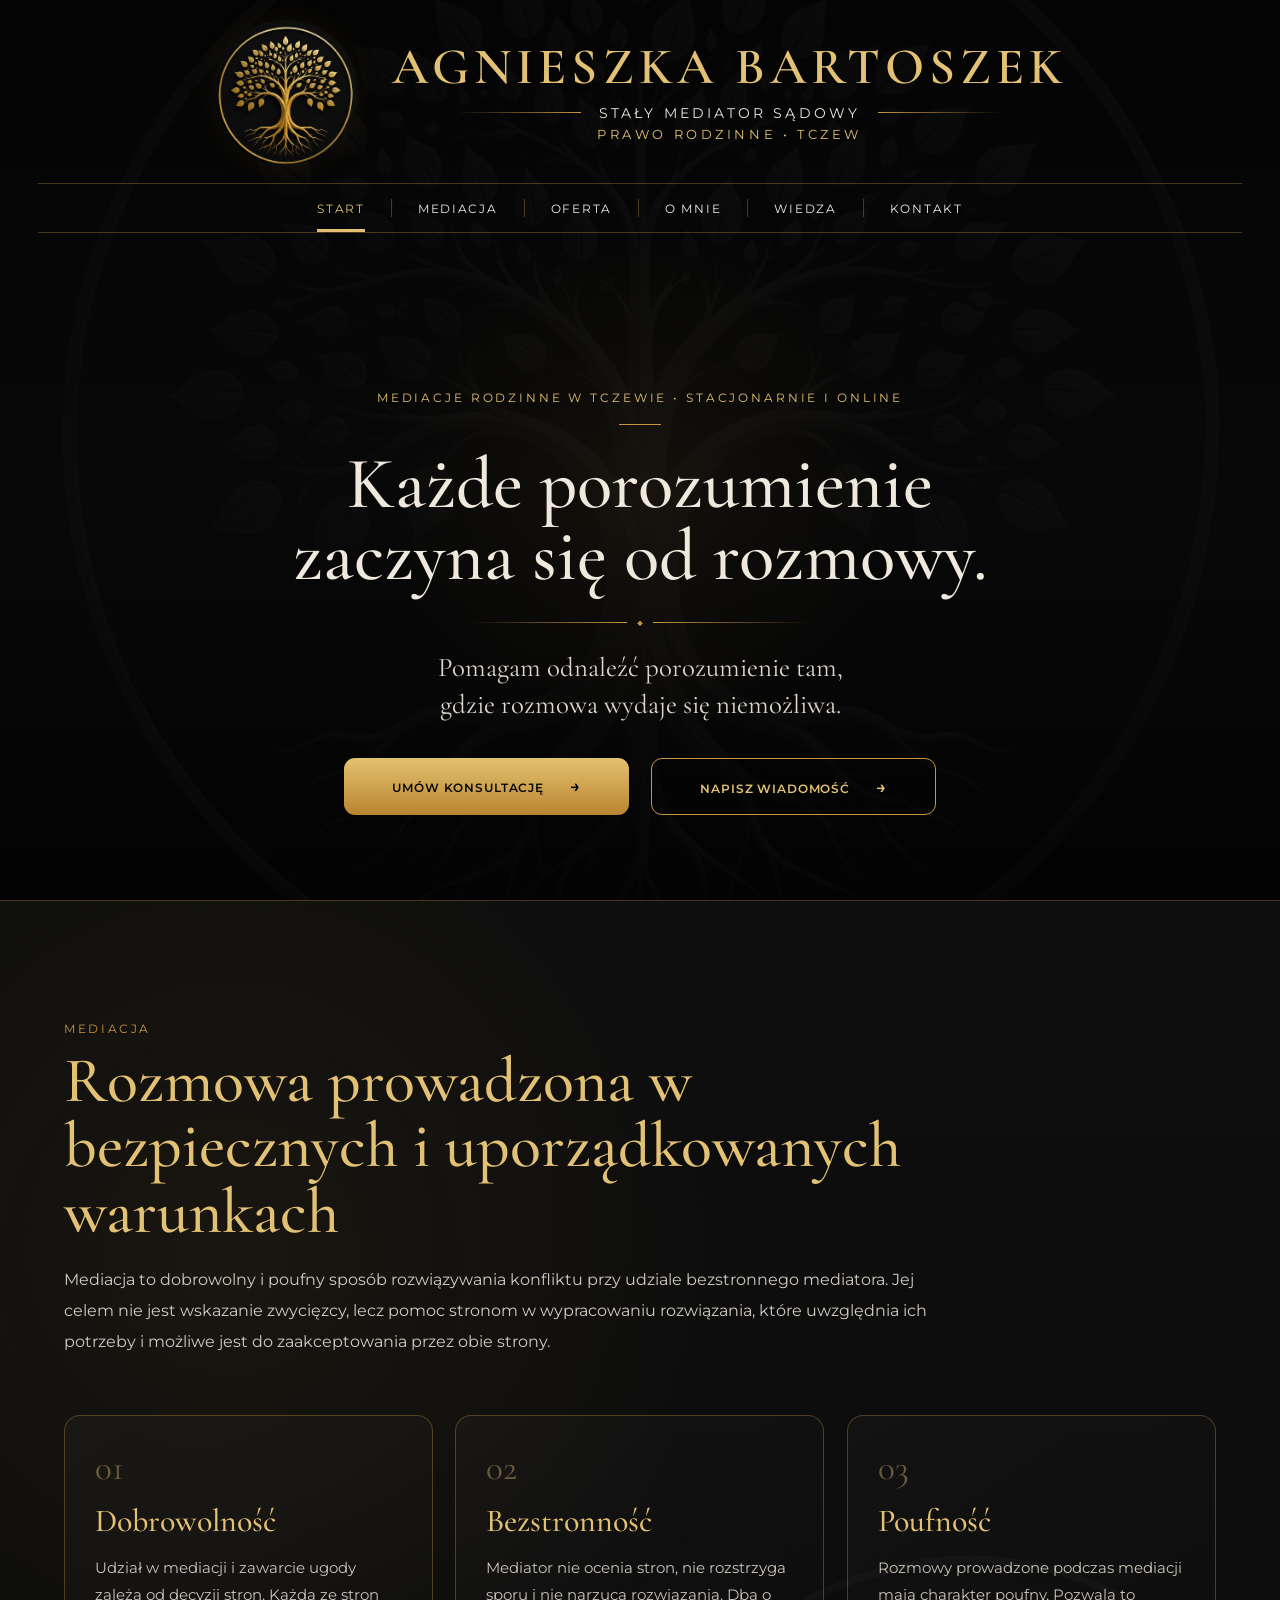
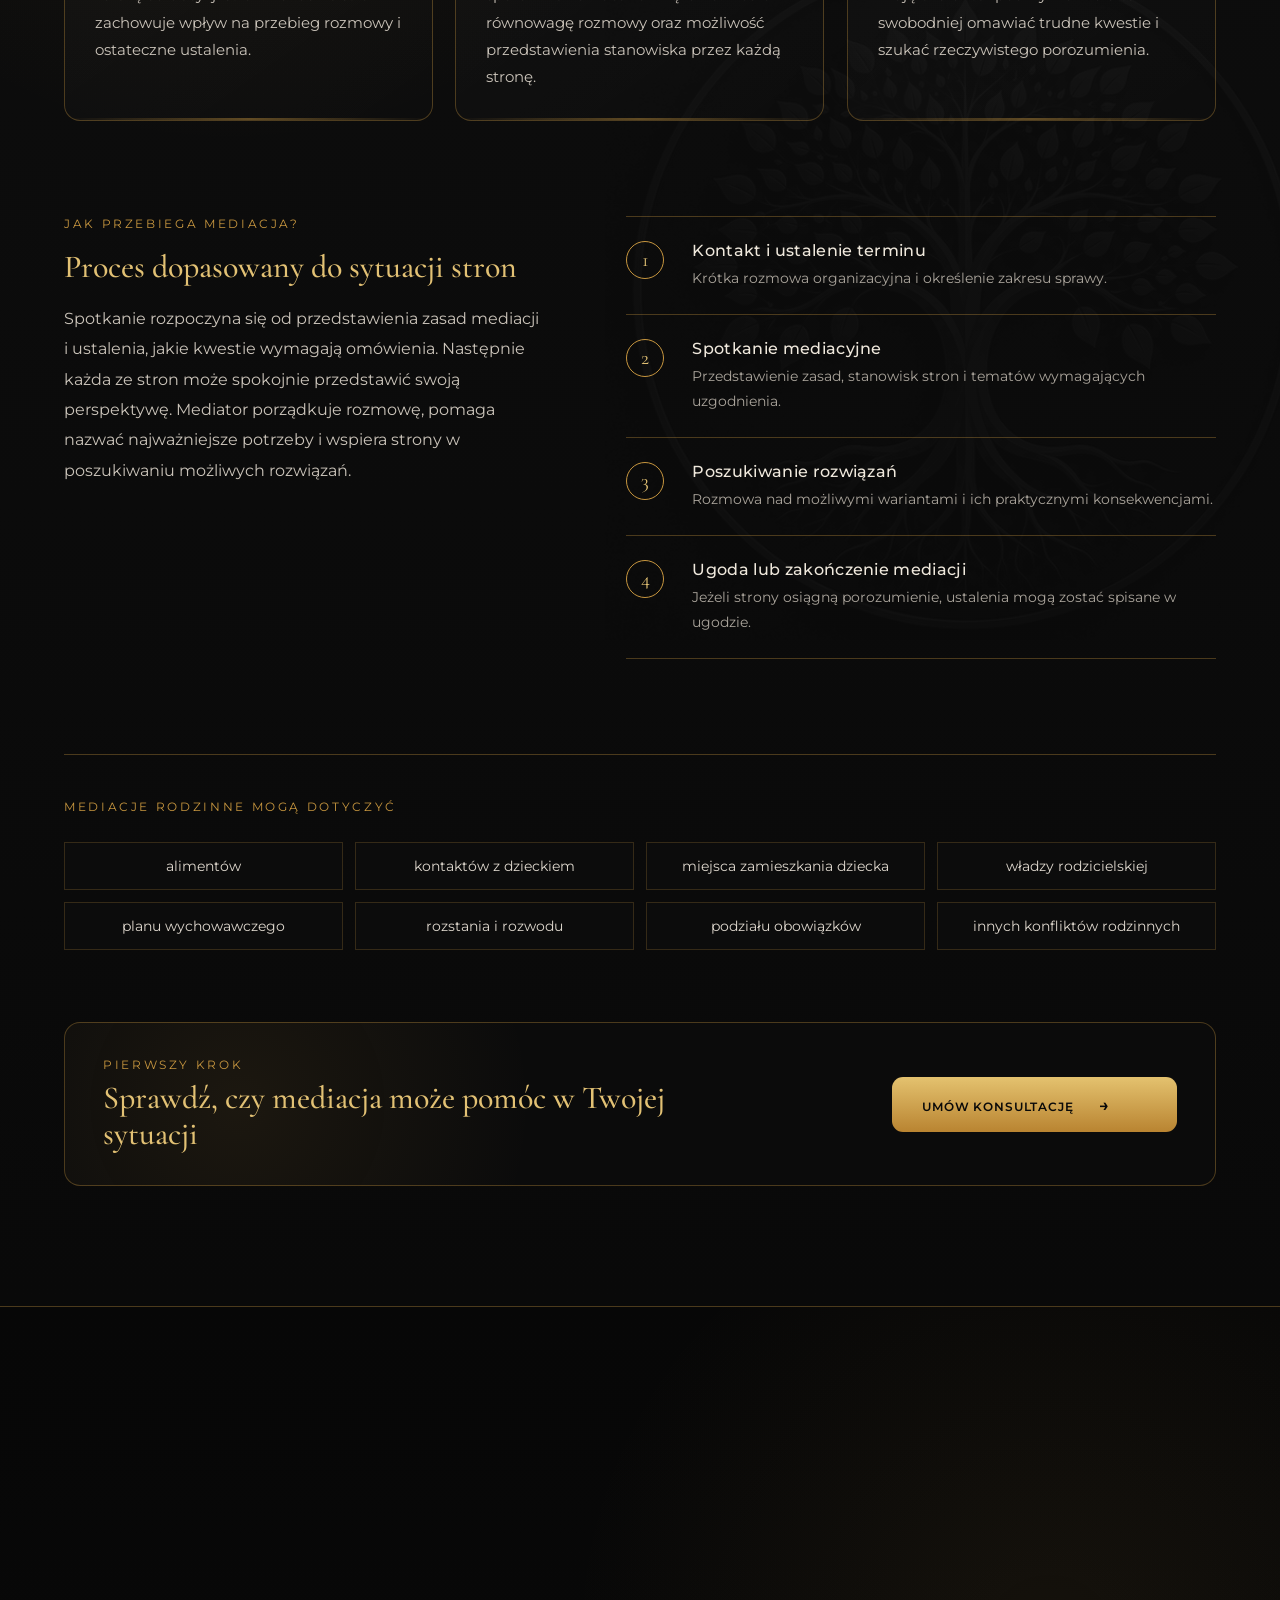
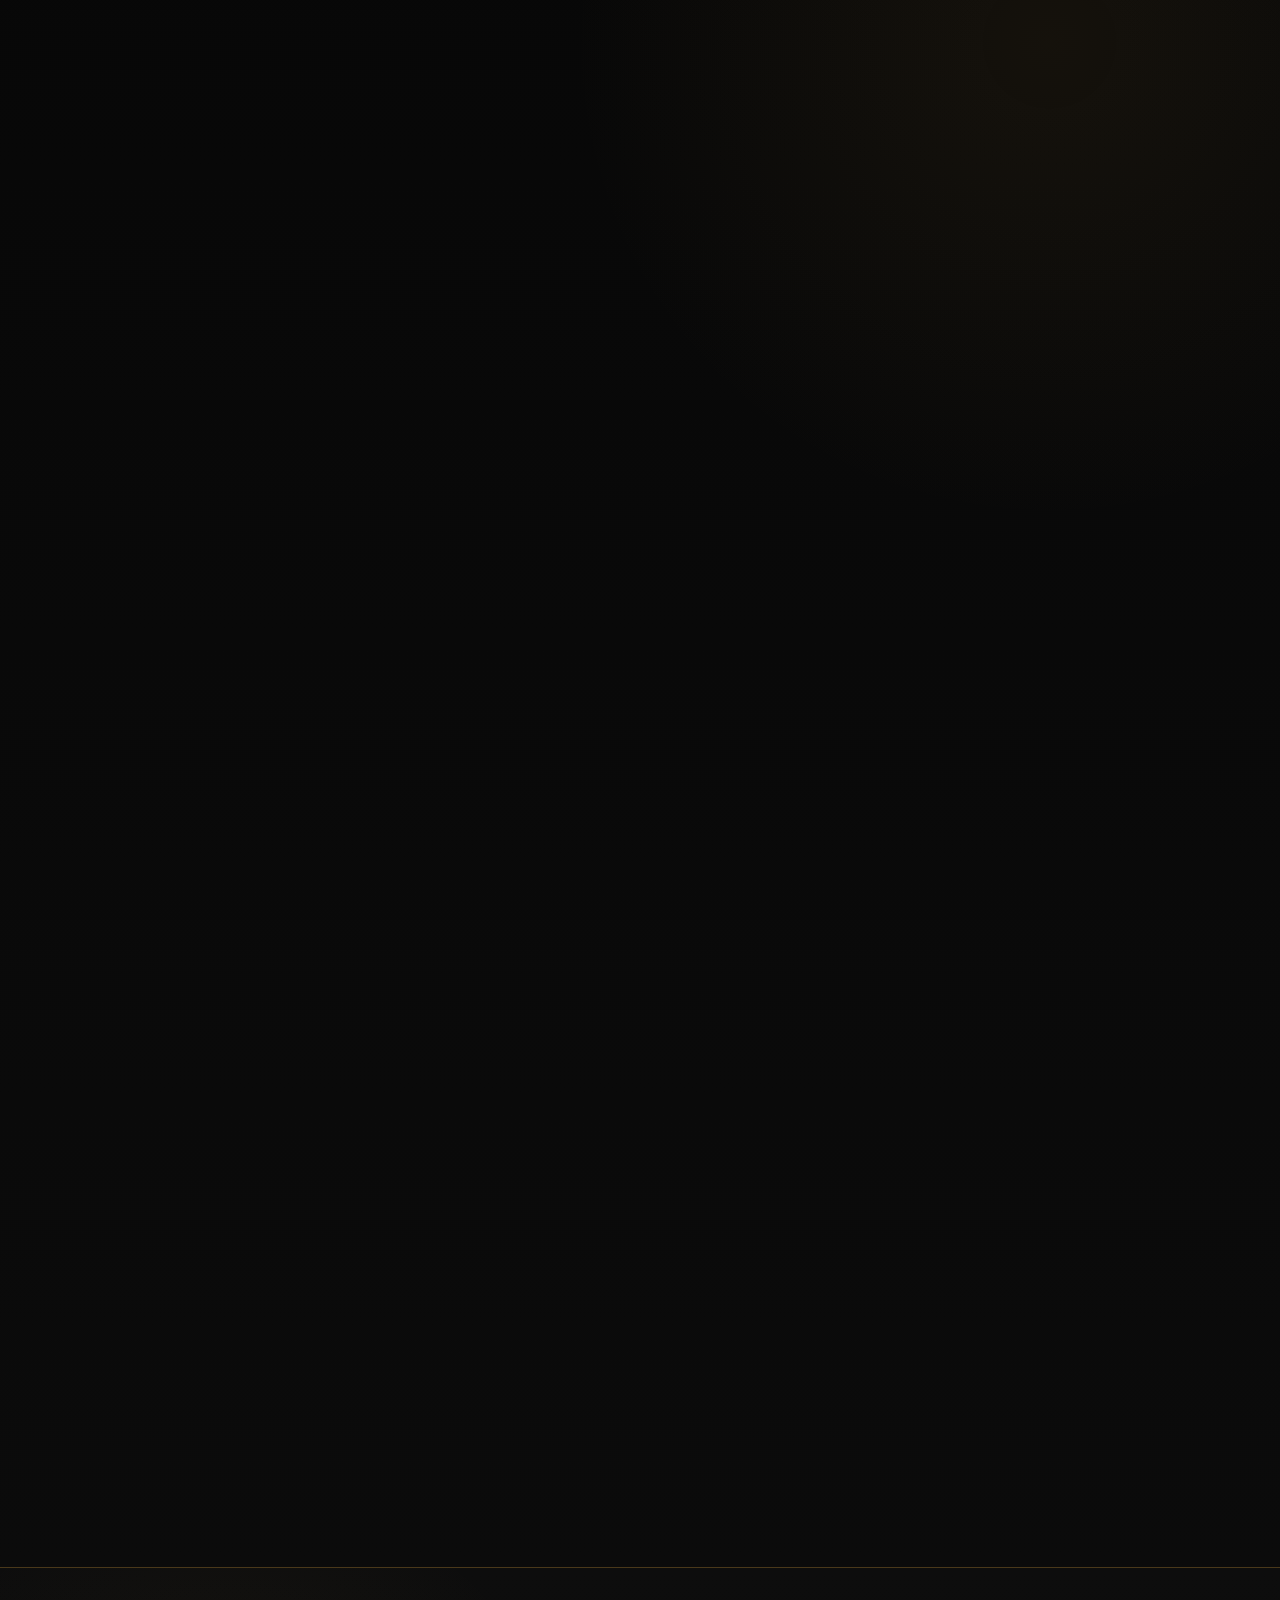
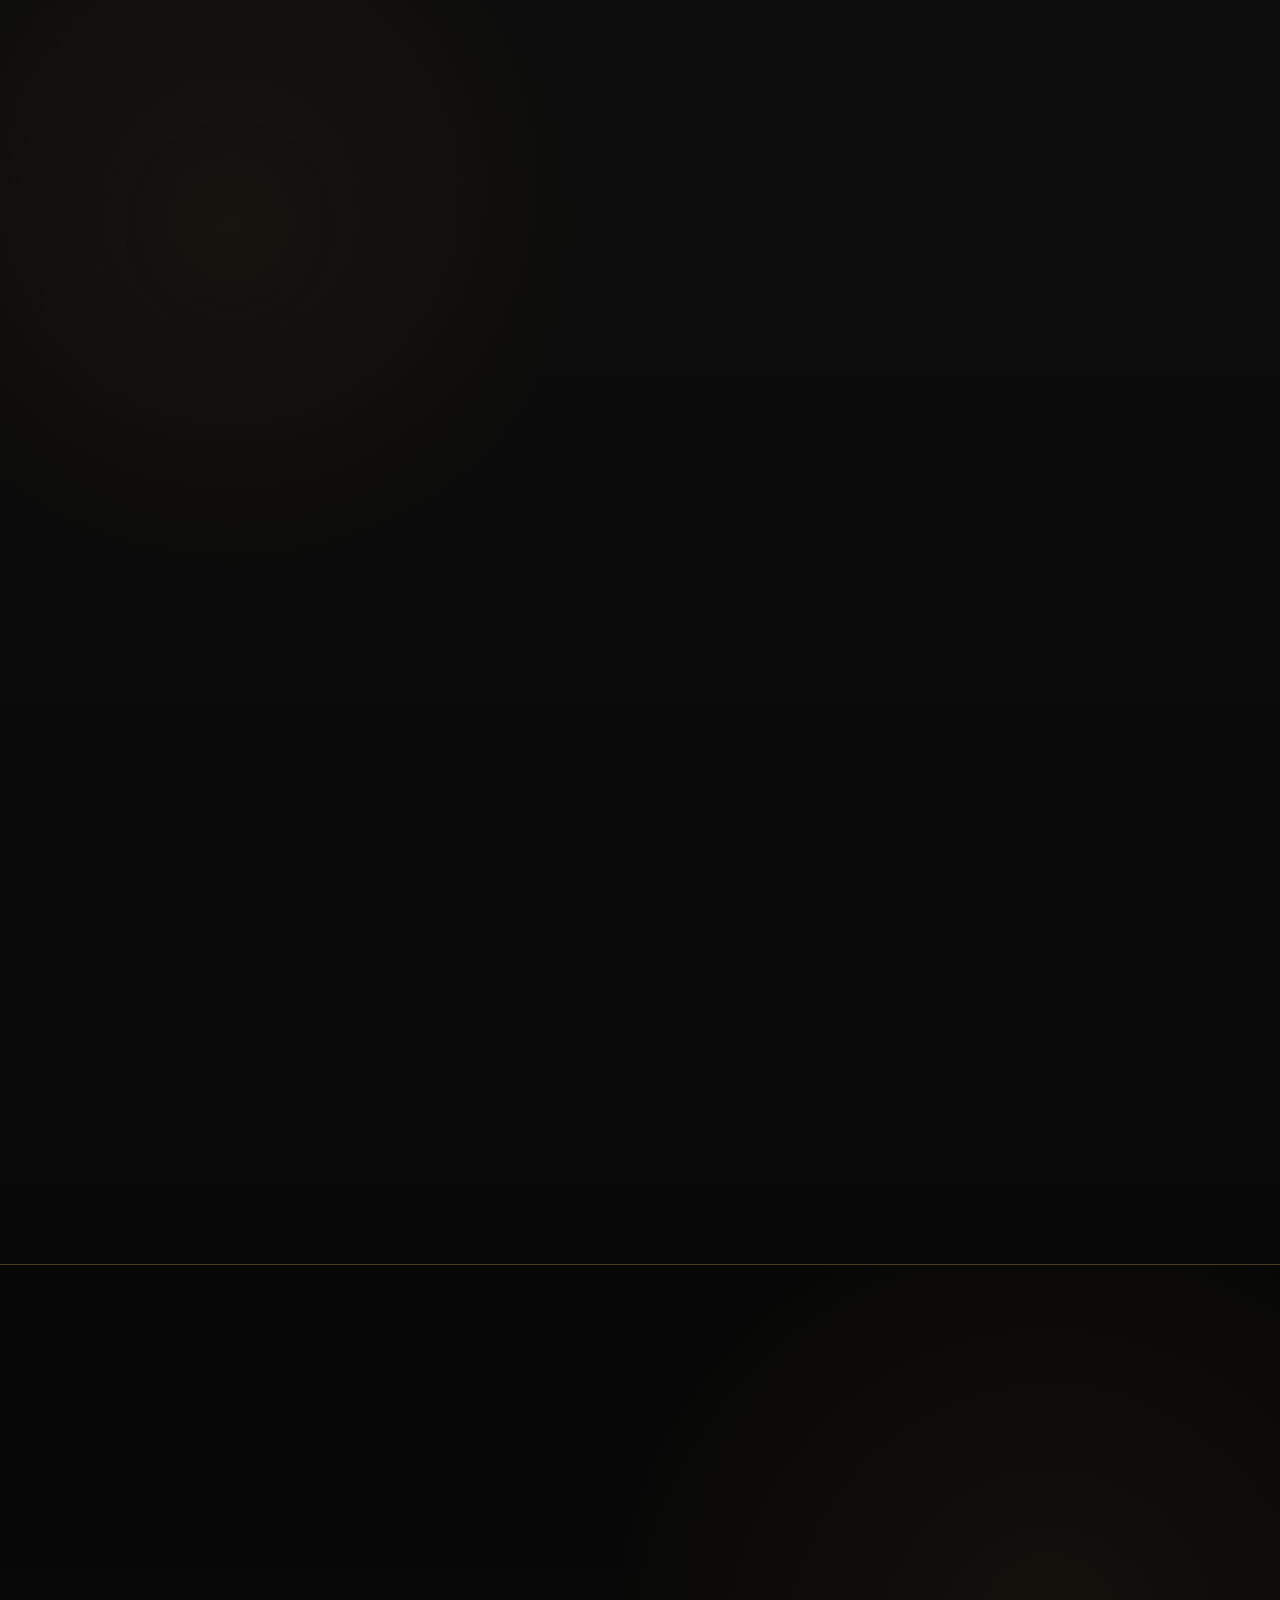
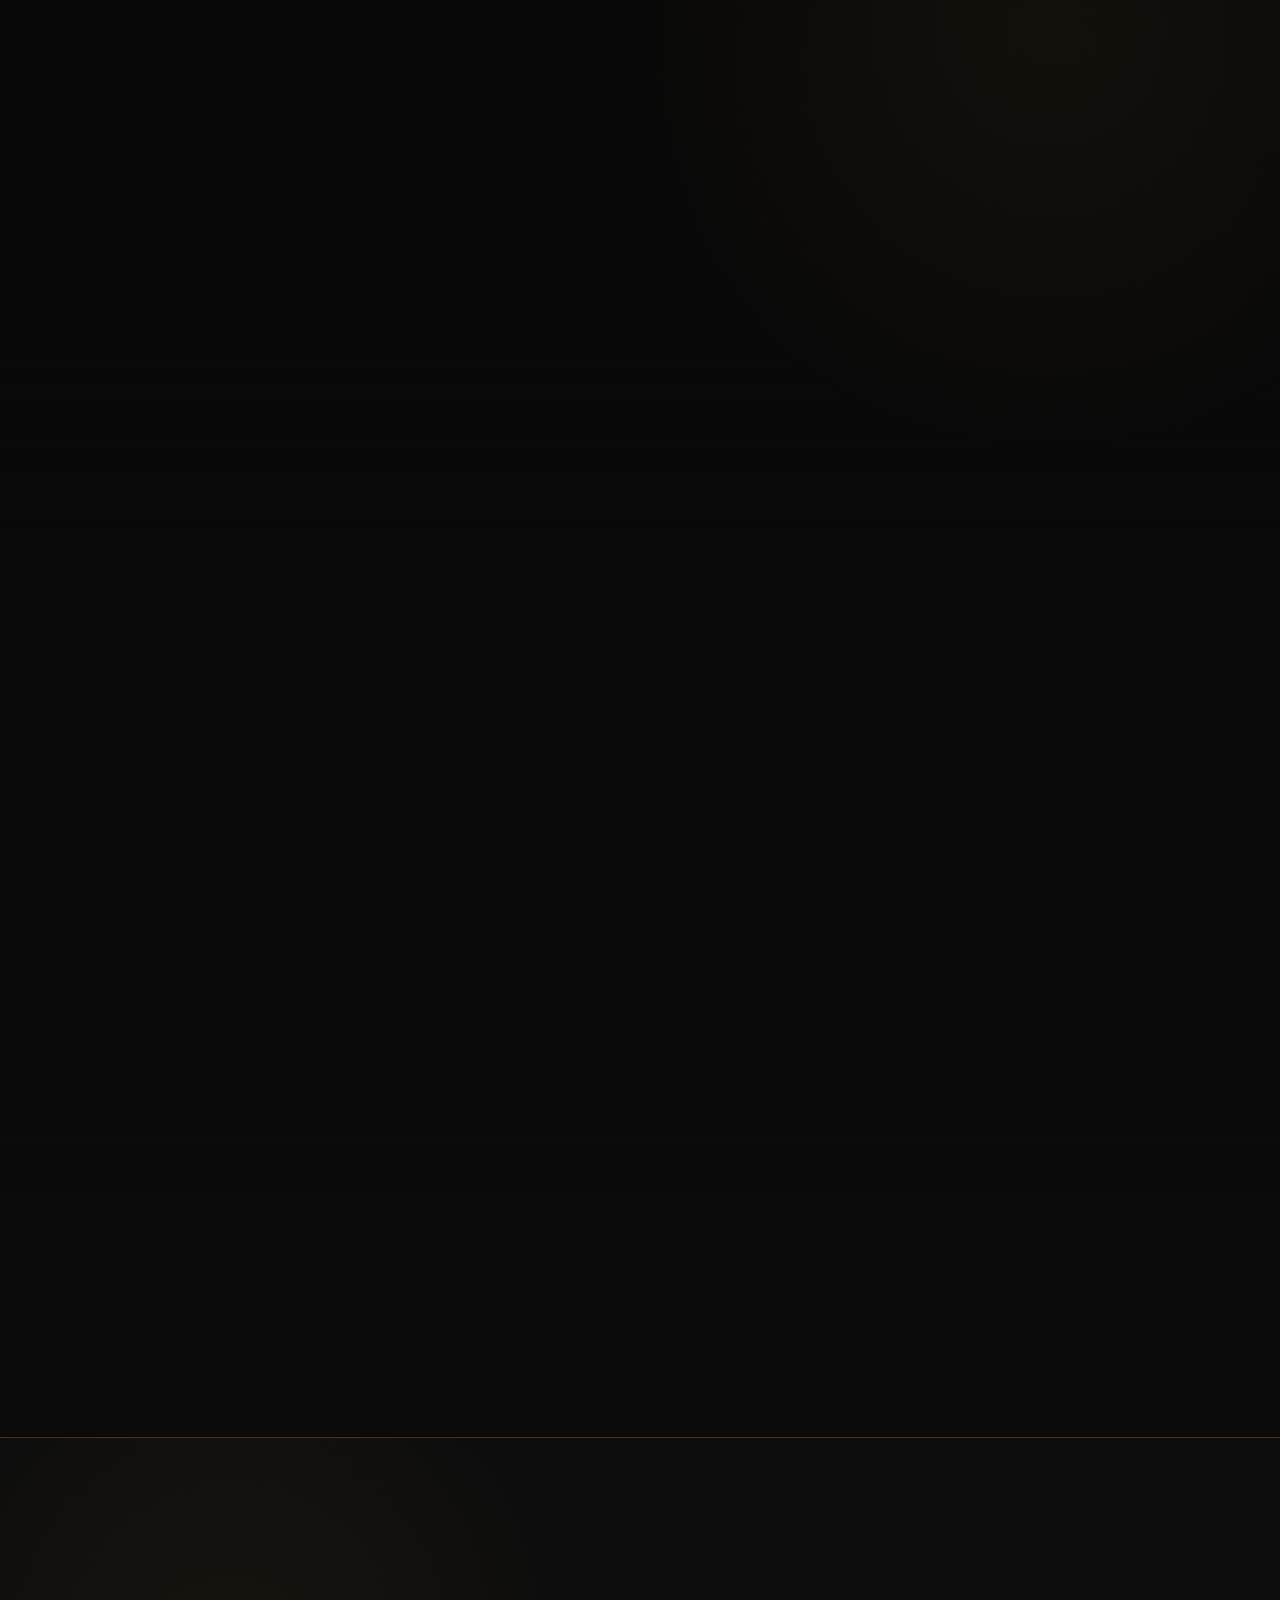
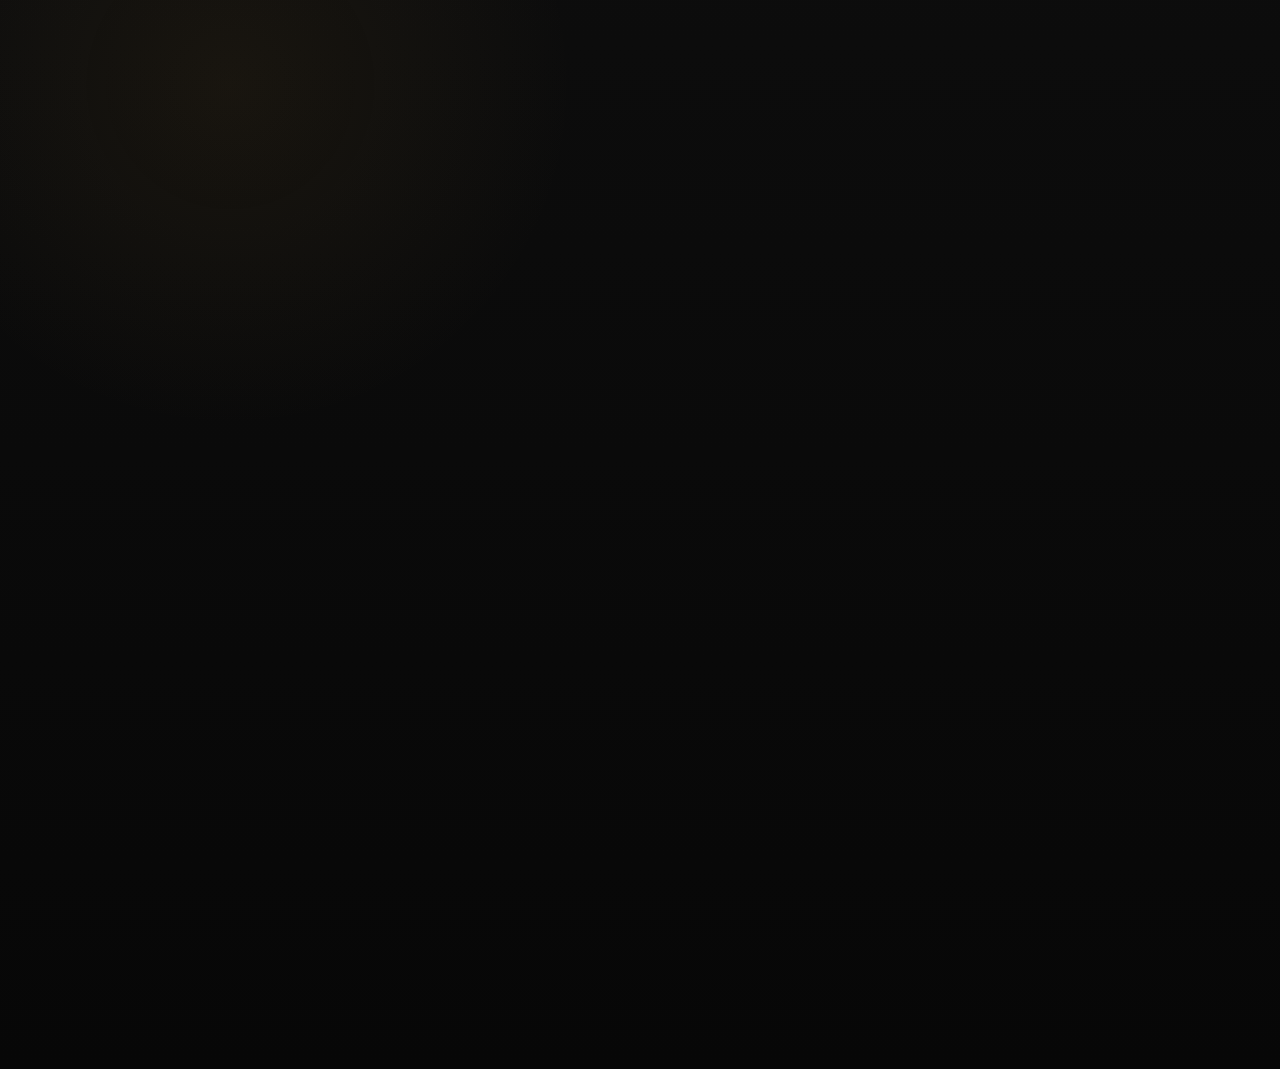
<file: index.html>
<!DOCTYPE html>
<html lang="pl">
<head>
  <meta name="google-site-verification" content="351TN-dwONqYhlkokDCprDs0YIf4RdL7fslthAxsT9w" />
  <meta charset="UTF-8">
  <meta name="viewport" content="width=device-width, initial-scale=1.0">
  <meta name="description" content="Agnieszka Bartoszek — stały mediator sądowy w Tczewie. Mediacje rodzinne, alimenty, kontakty z dzieckiem i sprawy rodzicielskie. Spotkania stacjonarne oraz online.">
  <meta name="keywords" content="mediator Tczew, mediacje rodzinne, mediator sądowy, mediacje online, alimenty, kontakty z dzieckiem, sprawy rodzinne">
  <meta name="author" content="Agnieszka Bartoszek">
  <meta name="theme-color" content="#050505">

  <meta property="og:title" content="Agnieszka Bartoszek – Mediator Sądowy Tczew">
  <meta property="og:description" content="Mediacje rodzinne w Tczewie oraz online. Spokojna, poufna i uporządkowana przestrzeń do rozmowy.">
  <meta property="og:type" content="website">
  <meta property="og:locale" content="pl_PL">
  <meta property="og:image" content="https://agnesdaga-png.github.io/agnieszka-bartoszek-mediacje/images/tree-logo.jpg">
  <meta property="og:url" content="https://agnesdaga-png.github.io/agnieszka-bartoszek-mediacje/">
  <meta property="og:site_name" content="Agnieszka Bartoszek – Stały Mediator Sądowy">
  <meta name="twitter:card" content="summary_large_image">
  <meta name="twitter:title" content="Agnieszka Bartoszek – Mediator Sądowy Tczew">
  <meta name="twitter:description" content="Mediacje rodzinne w Tczewie oraz online.">
  <meta name="twitter:image" content="https://agnesdaga-png.github.io/agnieszka-bartoszek-mediacje/images/tree-logo.jpg">

  <title>Agnieszka Bartoszek – Mediator Sądowy Tczew | Mediacje rodzinne i online</title>
  <link rel="icon" type="image/png" href="images/favicon.png">
  <link rel="apple-touch-icon" href="images/favicon.png">
  <link rel="manifest" href="site.webmanifest">
  <link rel="canonical" href="https://agnesdaga-png.github.io/agnieszka-bartoszek-mediacje/"> 
  <meta name="robots" content="index,follow,max-image-preview:large">
  <meta name="format-detection" content="telephone=no">
  <link rel="preload" as="image" href="images/tree-logo.jpg">

  <link rel="preconnect" href="https://fonts.googleapis.com">
  <link rel="preconnect" href="https://fonts.gstatic.com" crossorigin>
  <link href="https://fonts.googleapis.com/css2?family=Cormorant+Garamond:wght@500;600&family=Montserrat:wght@300;400;500;600&display=swap" rel="stylesheet">
  <link rel="stylesheet" href="css/style.css">

  <script type="application/ld+json">
  {
    "@context": "https://schema.org",
    "@graph": [
      {
        "@type": "ProfessionalService",
        "@id": "https://agnesdaga-png.github.io/agnieszka-bartoszek-mediacje/#service",
        "name": "Agnieszka Bartoszek – Stały Mediator Sądowy",
        "url": "https://agnesdaga-png.github.io/agnieszka-bartoszek-mediacje/",
        "image": "https://agnesdaga-png.github.io/agnieszka-bartoszek-mediacje/images/agnieszka-bartoszek.jpg",
        "logo": "https://agnesdaga-png.github.io/agnieszka-bartoszek-mediacje/images/tree-logo.jpg",
        "telephone": "+48 690 338 981",
        "email": "mediator.tczew@outlook.com",
        "description": "Mediacje rodzinne w Tczewie oraz online, w tym sprawy dotyczące alimentów, kontaktów z dzieckiem, władzy rodzicielskiej i planu wychowawczego.",
        "areaServed": [
          {
            "@type": "City",
            "name": "Tczew"
          },
          {
            "@type": "AdministrativeArea",
            "name": "województwo pomorskie"
          }
        ],
        "address": {
          "@type": "PostalAddress",
          "addressLocality": "Tczew",
          "addressRegion": "pomorskie",
          "addressCountry": "PL"
        },
        "serviceType": [
          "Mediacje rodzinne",
          "Mediacje sądowe",
          "Mediacje pozasądowe",
          "Mediacje online"
        ],
        "openingHoursSpecification": {
          "@type": "OpeningHoursSpecification",
          "dayOfWeek": [
            "Monday",
            "Tuesday",
            "Wednesday",
            "Thursday",
            "Friday"
          ],
          "opens": "09:00",
          "closes": "18:00"
        }
      },
      {
        "@type": "Person",
        "@id": "https://agnesdaga-png.github.io/agnieszka-bartoszek-mediacje/#person",
        "name": "Agnieszka Bartoszek",
        "jobTitle": "Stały Mediator Sądowy",
        "email": "mediator.tczew@outlook.com",
        "telephone": "+48 690 338 981",
        "url": "https://agnesdaga-png.github.io/agnieszka-bartoszek-mediacje/",
        "worksFor": {
          "@id": "https://agnesdaga-png.github.io/agnieszka-bartoszek-mediacje/#service"
        }
      },
      {
        "@type": "FAQPage",
        "@id": "https://agnesdaga-png.github.io/agnieszka-bartoszek-mediacje/#faq",
        "mainEntity": [
          {
            "@type": "Question",
            "name": "Na czym polega mediacja?",
            "acceptedAnswer": {
              "@type": "Answer",
              "text": "Mediacja jest dobrowolną i poufną rozmową prowadzoną przy udziale bezstronnego mediatora. Jej celem jest pomoc stronom w samodzielnym wypracowaniu porozumienia."
            }
          },
          {
            "@type": "Question",
            "name": "Czy mediator decyduje, kto ma rację?",
            "acceptedAnswer": {
              "@type": "Answer",
              "text": "Nie. Mediator nie rozstrzyga sporu, nie ocenia stron i nie narzuca rozwiązania. Dba o przebieg rozmowy, równowagę stron i możliwość spokojnego przedstawienia stanowisk."
            }
          },
          {
            "@type": "Question",
            "name": "Czy mediacja zawsze kończy się ugodą?",
            "acceptedAnswer": {
              "@type": "Answer",
              "text": "Nie zawsze. Ugoda powstaje tylko wtedy, gdy obie strony zaakceptują jej treść. Mediacja może również pomóc uporządkować kwestie sporne i ograniczyć zakres konfliktu."
            }
          },
          {
            "@type": "Question",
            "name": "Czy mediacja może odbywać się online?",
            "acceptedAnswer": {
              "@type": "Answer",
              "text": "Tak. Spotkania mogą odbywać się stacjonarnie albo online, jeżeli taka forma jest odpowiednia dla stron i pozwala zachować poufność oraz komfort rozmowy."
            }
          },
          {
            "@type": "Question",
            "name": "Ile spotkań potrzeba?",
            "acceptedAnswer": {
              "@type": "Answer",
              "text": "Liczba spotkań zależy od rodzaju sprawy, liczby tematów do omówienia i gotowości stron do współpracy. Czasem wystarcza jedno spotkanie, a w bardziej złożonych sprawach potrzebnych jest kilka rozmów."
            }
          }
        ]
      }
    ]
  }
  </script>

</head>

<body>
  <header class="site-header">
    <div class="header-shell">

      <div class="brand-row">
        <img class="brand-logo" src="images/tree-logo.jpg" alt="Logo Agnieszki Bartoszek — mediator sądowy w Tczewie">

        <div class="brand-copy">
          <h1>Agnieszka Bartoszek</h1>

          <div class="brand-role">
            <span></span>
            <p>Stały Mediator Sądowy</p>
            <span></span>
          </div>

          <p class="brand-specialization">Prawo rodzinne • Tczew</p>
        </div>
      </div>

      <nav class="main-nav" aria-label="Główna nawigacja">
        <a class="active" href="#start">Start</a>
        <i></i>
        <a href="#mediacja">Mediacja</a>
        <i></i>
        <a href="#oferta">Oferta</a>
        <i></i>
        <a href="#o-mnie">O mnie</a>
        <i></i>
        <a href="#wiedza">Wiedza</a>
        <i></i>
        <a href="#kontakt">Kontakt</a>
      </nav>

    </div>
  </header>

  <main>
    <section id="start" class="hero">
      <div class="hero-tree" aria-hidden="true"></div>

      <div class="hero-content">
        <p class="eyebrow">Mediacje rodzinne w Tczewie • Stacjonarnie i online</p>
        <div class="short-line"></div>

        <h2>Każde porozumienie<br>zaczyna się od rozmowy.</h2>

        <div class="ornament">
          <span></span>
          <b>◆</b>
          <span></span>
        </div>

        <p class="hero-lead">
          Pomagam odnaleźć porozumienie tam,<br>
          gdzie rozmowa wydaje się niemożliwa.
        </p>

        <div class="hero-actions">
          <a class="btn btn-gold" href="#kontakt">Umów konsultację <span>→</span></a>
          <a class="btn btn-outline" href="mailto:mediator.tczew@outlook.com?subject=Konsultacja%20mediacyjna">Napisz wiadomość <span>→</span></a>
        </div>
      </div>
    </section>

    <section id="mediacja" class="mediation-section">
      <div class="mediation-shell">

        <div class="mediation-heading reveal">
          <p class="section-kicker">Mediacja</p>
          <h3>Rozmowa prowadzona w bezpiecznych i uporządkowanych warunkach</h3>
          <p class="section-intro">
            Mediacja to dobrowolny i poufny sposób rozwiązywania konfliktu przy udziale
            bezstronnego mediatora. Jej celem nie jest wskazanie zwycięzcy, lecz pomoc
            stronom w wypracowaniu rozwiązania, które uwzględnia ich potrzeby i możliwe
            jest do zaakceptowania przez obie strony.
          </p>
        </div>

        <div class="mediation-pillars reveal">
          <article class="mediation-card">
            <span class="card-number">01</span>
            <h4>Dobrowolność</h4>
            <p>
              Udział w mediacji i zawarcie ugody zależą od decyzji stron.
              Każda ze stron zachowuje wpływ na przebieg rozmowy i ostateczne ustalenia.
            </p>
          </article>

          <article class="mediation-card">
            <span class="card-number">02</span>
            <h4>Bezstronność</h4>
            <p>
              Mediator nie ocenia stron, nie rozstrzyga sporu i nie narzuca rozwiązania.
              Dba o równowagę rozmowy oraz możliwość przedstawienia stanowiska przez każdą stronę.
            </p>
          </article>

          <article class="mediation-card">
            <span class="card-number">03</span>
            <h4>Poufność</h4>
            <p>
              Rozmowy prowadzone podczas mediacji mają charakter poufny.
              Pozwala to swobodniej omawiać trudne kwestie i szukać rzeczywistego porozumienia.
            </p>
          </article>
        </div>

        <div class="mediation-process reveal">
          <div class="process-copy">
            <p class="section-kicker">Jak przebiega mediacja?</p>
            <h4>Proces dopasowany do sytuacji stron</h4>
            <p>
              Spotkanie rozpoczyna się od przedstawienia zasad mediacji i ustalenia,
              jakie kwestie wymagają omówienia. Następnie każda ze stron może spokojnie
              przedstawić swoją perspektywę. Mediator porządkuje rozmowę, pomaga nazwać
              najważniejsze potrzeby i wspiera strony w poszukiwaniu możliwych rozwiązań.
            </p>
          </div>

          <ol class="process-list">
            <li>
              <span>1</span>
              <div>
                <strong>Kontakt i ustalenie terminu</strong>
                <p>Krótka rozmowa organizacyjna i określenie zakresu sprawy.</p>
              </div>
            </li>
            <li>
              <span>2</span>
              <div>
                <strong>Spotkanie mediacyjne</strong>
                <p>Przedstawienie zasad, stanowisk stron i tematów wymagających uzgodnienia.</p>
              </div>
            </li>
            <li>
              <span>3</span>
              <div>
                <strong>Poszukiwanie rozwiązań</strong>
                <p>Rozmowa nad możliwymi wariantami i ich praktycznymi konsekwencjami.</p>
              </div>
            </li>
            <li>
              <span>4</span>
              <div>
                <strong>Ugoda lub zakończenie mediacji</strong>
                <p>Jeżeli strony osiągną porozumienie, ustalenia mogą zostać spisane w ugodzie.</p>
              </div>
            </li>
          </ol>
        </div>

        <div class="mediation-topics reveal">
          <p class="section-kicker">Mediacje rodzinne mogą dotyczyć</p>
          <div class="topic-grid">
            <span>alimentów</span>
            <span>kontaktów z dzieckiem</span>
            <span>miejsca zamieszkania dziecka</span>
            <span>władzy rodzicielskiej</span>
            <span>planu wychowawczego</span>
            <span>rozstania i rozwodu</span>
            <span>podziału obowiązków</span>
            <span>innych konfliktów rodzinnych</span>
          </div>
        </div>

        <div class="mediation-cta reveal">
          <div>
            <p class="section-kicker">Pierwszy krok</p>
            <h4>Sprawdź, czy mediacja może pomóc w Twojej sytuacji</h4>
          </div>
          <a class="btn btn-gold" href="#kontakt">Umów konsultację <span>→</span></a>
        </div>

      </div>
    </section>

    <section id="oferta" class="offer-section">
      <div class="offer-shell">

        <div class="offer-heading reveal">
          <p class="section-kicker">Oferta</p>
          <h3>Wsparcie w sprawach rodzinnych — spokojnie, rzeczowo i z poszanowaniem sytuacji każdej ze stron</h3>
          <p class="section-intro">
            Zakres wsparcia obejmuje mediacje oraz pomoc informacyjną i organizacyjną
            w sprawach rodzinnych. Każda sprawa wymaga indywidualnego podejścia,
            dlatego zakres współpracy ustalany jest podczas pierwszej rozmowy.
          </p>
        </div>

        <div class="offer-cards reveal">

          <article class="offer-card">
            <h4>Mediacje sądowe</h4>
            <p>
              Mediacje prowadzone na podstawie skierowania sądu w sprawach rodzinnych,
              w szczególności dotyczących alimentów, kontaktów z dzieckiem,
              wykonywania władzy rodzicielskiej oraz innych kwestii rodzinnych.
            </p>
          </article>

          <article class="offer-card">
            <h4>Mediacje pozasądowe</h4>
            <p>
              Dobrowolne mediacje podejmowane z inicjatywy stron, jeszcze przed
              rozpoczęciem postępowania sądowego albo niezależnie od niego.
            </p>
          </article>

          <article class="offer-card">
            <h4>Pomoc w przygotowaniu pozwów</h4>
            <p>
              Wsparcie przy uporządkowaniu stanu faktycznego, zebraniu informacji
              i przygotowaniu projektu pozwu dotyczącego spraw rodzinnych.
            </p>
          </article>

          <article class="offer-card">
            <h4>Pisma procesowe i odpowiedzi do sądu</h4>
            <p>
              Pomoc w przygotowaniu projektów pism procesowych, odpowiedzi na pisma,
              wniosków, oświadczeń oraz innych dokumentów składanych w toku postępowania.
            </p>
          </article>

          <article class="offer-card">
            <h4>Informacje o przebiegu postępowania</h4>
            <p>
              Wyjaśnienie kolejnych etapów postępowania sądowego w sprawach rodzinnych,
              podstawowych obowiązków stron oraz sposobu przygotowania się do rozprawy.
            </p>
          </article>

          <article class="offer-card">
            <h4>Wsparcie przy dokumentach</h4>
            <p>
              Pomoc w uporządkowaniu dokumentów, przygotowaniu listy załączników
              i sprawdzeniu, czy pismo zawiera podstawowe elementy formalne.
            </p>
          </article>

        </div>

        <div class="offer-scope reveal">
          <p class="section-kicker">Zakres spraw rodzinnych</p>

          <div class="offer-tags">
            <span>alimenty</span>
            <span>kontakty z dzieckiem</span>
            <span>władza rodzicielska</span>
            <span>miejsce zamieszkania dziecka</span>
            <span>plan wychowawczy</span>
            <span>rozwód i rozstanie</span>
            <span>wykonywanie ugody</span>
            <span>inne sprawy rodzinne</span>
          </div>
        </div>

        <div class="offer-note reveal">
          <p>
            Wsparcie w przygotowaniu dokumentów i przekazywane informacje mają charakter
            informacyjny i organizacyjny. Nie stanowią pomocy prawnej ani zastępstwa procesowego
            świadczonego przez adwokata lub radcę prawnego.
          </p>
        </div>

        <div class="offer-cta reveal">
          <div>
            <p class="section-kicker">Pierwsza rozmowa</p>
            <h4>Opowiedz krótko, czego dotyczy sprawa</h4>
          </div>
          <a class="btn btn-gold" href="#kontakt">Umów konsultację <span>→</span></a>
        </div>

      </div>
    </section>

    <section id="o-mnie" class="about-section">
      <div class="about-shell">

        <div class="about-grid reveal">
          <div class="about-photo-wrap">
            <img class="about-photo" src="images/agnieszka-bartoszek.jpg" alt="Agnieszka Bartoszek — stały mediator sądowy">
          </div>

          <div class="about-copy">
            <p class="section-kicker">O mnie</p>
            <h3>Spokój, bezstronność i szacunek dla każdej ze stron</h3>

            <p>
              Nazywam się <strong>Agnieszka Bartoszek</strong> i jestem stałym mediatorem sądowym
              działającym w Tczewie i specjalizującym się w sprawach rodzinnych.
            </p>

            <p>
              W swojej pracy stawiam na spokojną rozmowę, bezstronność oraz wzajemny szacunek.
              Wierzę, że nawet w najtrudniejszych konfliktach możliwe jest wypracowanie rozwiązania,
              które będzie akceptowalne dla obu stron, szczególnie gdy sprawa dotyczy dzieci i rodziny.
            </p>

            <p>
              Każda mediacja prowadzona jest z zachowaniem poufności, dobrowolności
              oraz zgodnie z zasadami etyki mediatora.
            </p>

            <div class="about-features">
              <div>
                <h4>Stały mediator sądowy</h4>
                <span>Przy Sądzie Okręgowym w Gdańsku</span>
              </div>

              <div>
                <h4>Specjalizacja</h4>
                <span>Mediacje rodzinne</span>
              </div>

              <div>
                <h4>Indywidualne podejście</h4>
                <span>Do każdej sprawy</span>
              </div>

              <div>
                <h4>Spotkania</h4>
                <span>Stacjonarnie oraz online</span>
              </div>

              <div>
                <h4>Poufność</h4>
                <span>Bezpieczna przestrzeń do rozmowy</span>
              </div>
            </div>
          </div>
        </div>

        <div class="about-bottom reveal">
          <div class="mission-box">
            <p class="section-kicker">Moja misja</p>
            <p>
              Moim celem nie jest wskazywanie, kto ma rację.
              Moim zadaniem jest stworzenie bezpiecznej przestrzeni do rozmowy
              oraz pomoc stronom w wypracowaniu porozumienia, które pozwoli zakończyć
              konflikt szybciej, spokojniej i z większym poczuciem bezpieczeństwa
              niż wieloletni spór sądowy.
            </p>
          </div>

          <blockquote class="about-quote">
            Nie zawsze możemy zmienić sytuację,<br>
            ale możemy zmienić sposób, w jaki<br>
            rozmawiamy i dochodzimy do porozumienia.
          </blockquote>
        </div>

      </div>
    </section>

    <section id="wiedza" class="knowledge-section">
      <div class="knowledge-shell">

        <div class="knowledge-heading reveal">
          <p class="section-kicker">Wiedza</p>
          <h3>Najczęstsze pytania o mediację i sprawy rodzinne</h3>
          <p class="section-intro">
            Poniżej znajdziesz podstawowe informacje, które pomagają lepiej zrozumieć
            przebieg mediacji, rolę mediatora oraz przygotowanie do rozmowy i postępowania.
          </p>
        </div>

        <div class="faq-list reveal">

          <details class="faq-item">
            <summary>Na czym polega mediacja?</summary>
            <p>
              Mediacja jest dobrowolną i poufną rozmową prowadzoną przy udziale bezstronnego mediatora.
              Jej celem jest pomoc stronom w samodzielnym wypracowaniu porozumienia.
            </p>
          </details>

          <details class="faq-item">
            <summary>Czy mediator decyduje, kto ma rację?</summary>
            <p>
              Nie. Mediator nie rozstrzyga sporu, nie ocenia stron i nie narzuca rozwiązania.
              Dba o przebieg rozmowy, równowagę stron i możliwość spokojnego przedstawienia stanowisk.
            </p>
          </details>

          <details class="faq-item">
            <summary>Czy mediacja zawsze kończy się ugodą?</summary>
            <p>
              Nie zawsze. Ugoda powstaje tylko wtedy, gdy obie strony zaakceptują jej treść.
              Brak ugody nie oznacza, że mediacja była bezwartościowa — często pomaga uporządkować
              najważniejsze kwestie i ograniczyć zakres konfliktu.
            </p>
          </details>

          <details class="faq-item">
            <summary>Czy ugoda zawarta przed mediatorem może zostać zatwierdzona przez sąd?</summary>
            <p>
              Tak. W sprawach, w których jest to dopuszczalne, ugoda może zostać przekazana do sądu
              wraz z wnioskiem o jej zatwierdzenie. Po zatwierdzeniu może mieć moc ugody zawartej przed sądem.
            </p>
          </details>

          <details class="faq-item">
            <summary>Jak przygotować się do mediacji rodzinnej?</summary>
            <p>
              Warto wcześniej zastanowić się, jakie kwestie wymagają ustalenia, jakie są najważniejsze potrzeby
              oraz które rozwiązania są możliwe do zaakceptowania. Pomocne może być przygotowanie dokumentów
              dotyczących kosztów utrzymania, kontaktów z dzieckiem lub wcześniejszych ustaleń.
            </p>
          </details>

          <details class="faq-item">
            <summary>Czy mediacja może odbywać się online?</summary>
            <p>
              Tak. Spotkania mogą odbywać się stacjonarnie albo online, jeżeli taka forma jest odpowiednia
              dla stron i pozwala zachować poufność oraz komfort rozmowy.
            </p>
          </details>

          <details class="faq-item">
            <summary>Ile spotkań potrzeba?</summary>
            <p>
              To zależy od rodzaju sprawy, liczby tematów do omówienia i gotowości stron do współpracy.
              Czasem wystarcza jedno spotkanie, a w bardziej złożonych sprawach potrzebnych jest kilka rozmów.
            </p>
          </details>

          <details class="faq-item">
            <summary>Czy mogę przyjść na mediację z pełnomocnikiem?</summary>
            <p>
              Jest to możliwe po wcześniejszym ustaleniu zasad udziału pełnomocników.
              Ich obecność powinna wspierać strony i nie utrudniać bezpośredniej rozmowy.
            </p>
          </details>

        </div>

        <div class="knowledge-guides reveal">
          <p class="section-kicker">Praktyczne informacje</p>

          <div class="guide-grid">
            <article>
              <h4>Przed pierwszym spotkaniem</h4>
              <p>Przygotuj najważniejsze pytania, dokumenty i listę kwestii, które wymagają uzgodnienia.</p>
            </article>

            <article>
              <h4>W trakcie mediacji</h4>
              <p>Możesz przedstawiać swoje potrzeby, proponować rozwiązania i prosić o przerwę lub wyjaśnienie.</p>
            </article>

            <article>
              <h4>Po mediacji</h4>
              <p>Ustalenia mogą zostać spisane w ugodzie, a w określonych sprawach przekazane do zatwierdzenia sądowi.</p>
            </article>
          </div>
        </div>

        

        <div class="knowledge-cta reveal">
          <div>
            <p class="section-kicker">Masz pytanie?</p>
            <h4>Opisz krótko swoją sytuację i ustal termin rozmowy</h4>
          </div>
          <a class="btn btn-gold" href="#kontakt">Napisz wiadomość <span>→</span></a>
        </div>

      </div>
    </section>

    <section id="kontakt" class="contact-section">
      <div class="contact-shell">

        <div class="contact-heading reveal">
          <p class="section-kicker">Kontakt</p>
          <h3>Zacznijmy od spokojnej rozmowy</h3>
          <p class="section-intro">
            Każda mediacja rozpoczyna się od spokojnej rozmowy.
            Podczas pierwszego kontaktu wspólnie ocenimy,
            czy będzie ona odpowiednim rozwiązaniem w Państwa sytuacji.
          </p>
        </div>

        <div class="contact-grid contact-grid-refined reveal">

          <div class="contact-card">
            <p class="contact-card-title">Dane kontaktowe</p>

            <div class="contact-row">
              <span class="contact-label">Telefon</span>
              <strong>690 338 981</strong>
            </div>

            <div class="contact-row">
              <span class="contact-label">E-mail</span>
              <a aria-label="Napisz e-mail do Agnieszki Bartoszek" href="mailto:mediator.tczew@outlook.com?subject=Zapytanie%20dotyczące%20mediacji">
                mediator.tczew@outlook.com
              </a>
            </div>

            <div class="contact-row">
              <span class="contact-label">Spotkania</span>
              <strong>W Tczewie oraz online</strong>
            </div>

            <div class="contact-row">
              <span class="contact-label">Godziny kontaktu</span>
              <strong>Poniedziałek–Piątek</strong>
              <span class="contact-hours">09:00–18:00</span>
              <small>Po wcześniejszym umówieniu również w innych godzinach.</small>
            </div>
          </div>

          <div class="contact-action contact-action-refined">
            <p class="contact-action-title">
              Każda mediacja rozpoczyna się od spokojnej rozmowy.
            </p>

            <p class="contact-action-text">
              Opisz krótko swoją sprawę. Odpowiem najszybciej, jak będzie to możliwe.
            </p>

            <a class="btn btn-gold contact-button"
               aria-label="Otwórz nową wiadomość e-mail" href="mailto:mediator.tczew@outlook.com?subject=Zapytanie%20dotyczące%20mediacji&body=Dzień%20dobry,%0A%0Aproszę%20o%20kontakt%20w%20sprawie:%0A%0A">
              Napisz wiadomość <span>→</span>
            </a>
          </div>

        </div>

        <footer class="contact-footer reveal">
          <div class="footer-brand">
            <img src="images/tree-logo.jpg" alt="">
            <div>
              <strong>Agnieszka Bartoszek</strong>
              <span>Stały Mediator Sądowy</span>
              <small>Prawo rodzinne • Tczew • Stacjonarnie i online</small>
            </div>
          </div>

          <div class="footer-contact">
            <span>mediator.tczew@outlook.com</span>
            <span>690 338 981</span>
          </div>

          <div class="footer-copy">
            © 2026 Agnieszka Bartoszek. Wszelkie prawa zastrzeżone.
          </div>
        </footer>

      </div>
    </section>
  </main>

  <noscript><div class="noscript-note">Ta strona działa również bez JavaScriptu, ale część animacji będzie wyłączona.</div></noscript>
  <script src="js/script.js" defer></script>
</body>
</html>
</file>
<file: css/style.css>
/* ===== WERSJA 4 — SPÓJNY KOMPLET ===== */
:root{
  --bg:#050505;
  --bg-soft:#0b0b0b;
  --gold:#c7963f;
  --gold-light:#e2c174;
  --cream:#efe8dc;
  --muted:#d2cbc1;
  --line:rgba(199,150,63,.34);
}

*{margin:0;padding:0;box-sizing:border-box}
html{scroll-behavior:smooth}
body{
  background:var(--bg);
  color:var(--cream);
  font-family:"Montserrat",sans-serif;
}
a{color:inherit}
img{display:block;max-width:100%}

/* ===== NAGŁÓWEK ===== */
.site-header{
  position:absolute;
  top:0;
  left:0;
  width:100%;
  z-index:20;
  padding-top:20px;
}

.header-shell{
  width:min(1360px,94%);
  margin:auto;
}

.brand-row{
  display:flex;
  justify-content:center;
  align-items:center;
  gap:34px;
  padding-bottom:18px;
}

.brand-logo{
  width:145px;
  height:145px;
  object-fit:cover;
  border-radius:50%;
  flex:0 0 auto;
  box-shadow:0 0 30px rgba(199,150,63,.08);
}

.brand-copy{
  text-align:center;
}

.brand-copy h1{
  font-family:"Cormorant Garamond",serif;
  font-size:clamp(2.3rem,4vw,4.2rem);
  line-height:.95;
  text-transform:uppercase;
  letter-spacing:.10em;
  font-weight:600;
  color:var(--gold-light);
  white-space:nowrap;
}

.brand-role{
  margin-top:12px;
  display:flex;
  justify-content:center;
  align-items:center;
  gap:18px;
}

.brand-role span{
  width:125px;
  height:1px;
  background:linear-gradient(90deg,transparent,var(--gold));
}

.brand-role span:last-child{
  background:linear-gradient(90deg,var(--gold),transparent);
}

.brand-role p{
  color:var(--cream);
  text-transform:uppercase;
  letter-spacing:.22em;
  font-size:.90rem;
}

.brand-specialization{
  margin-top:5px;
  color:var(--gold-light);
  text-transform:uppercase;
  letter-spacing:.28em;
  font-size:.80rem;
}

.main-nav{
  border-top:1px solid var(--line);
  border-bottom:1px solid var(--line);
  display:flex;
  justify-content:center;
  align-items:center;
  gap:26px;
  padding:15px 0;
}

.main-nav a{
  text-decoration:none;
  text-transform:uppercase;
  letter-spacing:.14em;
  font-size:.77rem;
  color:#f2ede5;
  position:relative;
}

.main-nav a::after{
  content:"";
  position:absolute;
  left:0;
  right:0;
  bottom:-16px;
  height:3px;
  background:var(--gold-light);
  transform:scaleX(0);
  transition:.25s ease;
}

.main-nav a.active{
  color:var(--gold-light);
}

.main-nav a.active::after,
.main-nav a:hover::after{
  transform:scaleX(1);
}

.main-nav i{
  width:1px;
  height:18px;
  background:rgba(199,150,63,.35);
}

/* ===== HERO ===== */
.hero{
  min-height:100vh;
  position:relative;
  display:grid;
  place-items:center;
  overflow:hidden;
  background:
    radial-gradient(circle at 50% 54%,rgba(199,150,63,.07),transparent 32%),
    linear-gradient(180deg,#050505 0%,#090909 58%,#040404 100%);
}

.hero-tree{
  position:absolute;
  inset:0;
  background:
    linear-gradient(rgba(0,0,0,.62),rgba(0,0,0,.68)),
    url("../images/tree-logo.jpg") center 60% / min(1500px,98vw) no-repeat;
  opacity:.11;
  filter:grayscale(1) brightness(.66);
}

.hero-content{
  position:relative;
  z-index:2;
  width:min(1040px,90%);
  text-align:center;
  padding-top:305px;
  animation:fadeUp .85s ease both;
}

.eyebrow{
  color:var(--gold-light);
  text-transform:uppercase;
  letter-spacing:.23em;
  font-size:.78rem;
}

.short-line{
  width:42px;
  height:1px;
  background:var(--gold);
  margin:19px auto 24px;
}

.hero h2{
  font-family:"Cormorant Garamond",serif;
  font-size:clamp(3.05rem,5.7vw,5.35rem);
  line-height:.98;
  font-weight:500;
  color:var(--cream);
}

.ornament{
  width:min(340px,70%);
  margin:24px auto 20px;
  display:flex;
  align-items:center;
  gap:10px;
}

.ornament span{
  flex:1;
  height:1px;
  background:linear-gradient(90deg,transparent,var(--gold));
}

.ornament span:last-child{
  background:linear-gradient(90deg,var(--gold),transparent);
}

.ornament b{
  color:var(--gold);
  font-size:.65rem;
}

.hero-lead{
  font-family:"Cormorant Garamond",serif;
  font-size:clamp(1.25rem,2.1vw,1.7rem);
  line-height:1.38;
  color:#ded7cd;
}

.hero-actions{
  margin-top:34px;
  display:flex;
  justify-content:center;
  gap:22px;
  flex-wrap:wrap;
}

.btn{
  min-width:285px;
  padding:17px 30px;
  border-radius:11px;
  text-decoration:none;
  text-transform:uppercase;
  letter-spacing:.07em;
  font-size:.76rem;
  font-weight:600;
  transition:.25s ease;
}

.btn span{
  margin-left:22px;
  font-size:1.08rem;
}

.btn:hover{transform:translateY(-3px)}

.btn-gold{
  background:linear-gradient(180deg,#e4c26f,#b98431);
  color:#090909;
}

.btn-outline{
  border:1px solid var(--gold);
  color:var(--gold-light);
  background:rgba(0,0,0,.16);
}

/* ===== DALSZE SEKCJE ===== */
.section{padding:95px 0}
.section-inner{width:min(1040px,90%);margin:auto}
.section-light{background:#0f0f0f}
.section-dark{background:#070707}
.section-kicker{
  color:var(--gold);
  text-transform:uppercase;
  letter-spacing:.22em;
  font-size:.75rem;
}
.section h3{
  margin-top:10px;
  font-family:"Cormorant Garamond",serif;
  font-size:clamp(2.2rem,4.8vw,4rem);
  color:var(--gold-light);
}
.section-intro{
  margin-top:20px;
  color:var(--muted);
  line-height:1.8;
}

@keyframes fadeUp{
  from{opacity:0;transform:translateY(18px)}
  to{opacity:1;transform:translateY(0)}
}

/* ===== TABLET ===== */
@media(max-width:900px){
  .brand-row{gap:18px}
  .brand-logo{width:105px;height:105px}
  .brand-copy h1{font-size:clamp(2rem,5vw,3.2rem)}
  .brand-role span{width:80px}
  .brand-role p{font-size:.72rem}
  .brand-specialization{font-size:.68rem}
  .main-nav{gap:14px 18px;flex-wrap:wrap}
  .main-nav i{display:none}
  .hero-content{padding-top:280px}
}

/* ===== TELEFON ===== */
@media(max-width:620px){
  .site-header{padding-top:12px}
  .brand-row{flex-direction:column;gap:8px}
  .brand-logo{width:82px;height:82px}
  .brand-copy h1{
    font-size:2rem;
    white-space:normal;
  }
  .brand-role span{display:none}
  .brand-role p{font-size:.62rem}
  .brand-specialization{font-size:.6rem}
  .main-nav{gap:10px 14px;padding:12px 0}
  .main-nav a{font-size:.62rem}
  .hero-content{padding-top:335px}
  .hero h2{font-size:3rem}
  .btn{width:100%;min-width:0}
}


/* ===== ROZBUDOWANA SEKCJA MEDIACJA ===== */
.mediation-section{
  position:relative;
  overflow:hidden;
  padding:120px 0;
  background:
    radial-gradient(circle at 18% 18%,rgba(199,150,63,.07),transparent 25%),
    linear-gradient(180deg,#0e0e0e 0%,#090909 100%);
  border-top:1px solid var(--line);
}

.mediation-section::before{
  content:"";
  position:absolute;
  inset:0;
  background:url("../images/tree-logo.jpg") 108% 48% / 720px no-repeat;
  opacity:.025;
  filter:grayscale(1);
  pointer-events:none;
}

.mediation-shell{
  position:relative;
  z-index:1;
  width:min(1160px,90%);
  margin:auto;
}

.mediation-heading{
  max-width:900px;
}

.mediation-heading h3{
  margin-top:12px;
  max-width:850px;
  font-family:"Cormorant Garamond",serif;
  font-size:clamp(2.5rem,5vw,4.7rem);
  line-height:1.02;
  color:var(--gold-light);
  font-weight:500;
}

.mediation-heading .section-intro{
  max-width:870px;
  font-size:1.02rem;
  line-height:1.9;
}

.mediation-pillars{
  margin-top:58px;
  display:grid;
  grid-template-columns:repeat(3,1fr);
  gap:22px;
}

.mediation-card{
  position:relative;
  min-height:290px;
  padding:34px 30px 30px;
  border:1px solid var(--line);
  background:
    linear-gradient(145deg,rgba(255,255,255,.028),rgba(255,255,255,.008));
  border-radius:16px;
  overflow:hidden;
  transition:.3s ease;
}

.mediation-card::after{
  content:"";
  position:absolute;
  left:0;
  bottom:0;
  width:100%;
  height:2px;
  background:linear-gradient(90deg,transparent,var(--gold),transparent);
  opacity:.45;
}

.mediation-card:hover{
  transform:translateY(-6px);
  border-color:rgba(226,193,116,.55);
}

.card-number{
  display:block;
  color:rgba(226,193,116,.42);
  font-family:"Cormorant Garamond",serif;
  font-size:2.2rem;
  line-height:1;
}

.mediation-card h4,
.process-copy h4,
.mediation-cta h4{
  margin-top:18px;
  font-family:"Cormorant Garamond",serif;
  font-size:2rem;
  line-height:1.1;
  color:var(--gold-light);
  font-weight:500;
}

.mediation-card p{
  margin-top:16px;
  color:#cbc4ba;
  line-height:1.8;
  font-size:.94rem;
}

.mediation-process{
  margin-top:95px;
  display:grid;
  grid-template-columns:.9fr 1.1fr;
  gap:80px;
  align-items:start;
}

.process-copy p:last-child{
  margin-top:20px;
  color:#cbc4ba;
  line-height:1.9;
}

.process-list{
  list-style:none;
  border-top:1px solid var(--line);
}

.process-list li{
  display:grid;
  grid-template-columns:48px 1fr;
  gap:18px;
  padding:24px 0;
  border-bottom:1px solid var(--line);
}

.process-list li > span{
  width:38px;
  height:38px;
  display:grid;
  place-items:center;
  border:1px solid var(--gold);
  border-radius:50%;
  color:var(--gold-light);
  font-family:"Cormorant Garamond",serif;
  font-size:1.25rem;
}

.process-list strong{
  color:var(--cream);
  font-weight:500;
  letter-spacing:.02em;
}

.process-list p{
  margin-top:6px;
  color:#aaa49b;
  font-size:.9rem;
  line-height:1.7;
}

.mediation-topics{
  margin-top:95px;
  padding-top:44px;
  border-top:1px solid var(--line);
}

.topic-grid{
  margin-top:28px;
  display:grid;
  grid-template-columns:repeat(4,1fr);
  gap:12px;
}

.topic-grid span{
  padding:15px 16px;
  border:1px solid rgba(199,150,63,.22);
  background:#0c0c0c;
  color:#ded7cd;
  text-align:center;
  font-size:.86rem;
}

.mediation-cta{
  margin-top:72px;
  padding:34px 38px;
  display:flex;
  align-items:center;
  justify-content:space-between;
  gap:30px;
  border:1px solid var(--line);
  background:
    radial-gradient(circle at 15% 50%,rgba(199,150,63,.09),transparent 30%),
    #0b0b0b;
  border-radius:16px;
}

.mediation-cta h4{
  max-width:620px;
  margin-top:8px;
}

.mediation-cta .btn{
  flex:0 0 auto;
}

@media(max-width:900px){
  .mediation-pillars{
    grid-template-columns:1fr;
  }

  .mediation-card{
    min-height:0;
  }

  .mediation-process{
    grid-template-columns:1fr;
    gap:42px;
  }

  .topic-grid{
    grid-template-columns:1fr 1fr;
  }

  .mediation-cta{
    flex-direction:column;
    align-items:flex-start;
  }
}

@media(max-width:560px){
  .mediation-section{
    padding:85px 0;
  }

  .topic-grid{
    grid-template-columns:1fr;
  }

  .mediation-cta{
    padding:28px 22px;
  }

  .mediation-cta .btn{
    width:100%;
  }
}


/* ===== ROZBUDOWANA SEKCJA OFERTA ===== */
.offer-section{
  position:relative;
  overflow:hidden;
  padding:120px 0;
  background:
    radial-gradient(circle at 82% 18%,rgba(199,150,63,.07),transparent 26%),
    linear-gradient(180deg,#070707 0%,#0b0b0b 100%);
  border-top:1px solid var(--line);
}

.offer-section::before{
  content:"";
  position:absolute;
  inset:0;
  background:url("../images/tree-logo.jpg") -8% 55% / 680px no-repeat;
  opacity:.022;
  filter:grayscale(1);
  pointer-events:none;
}

.offer-shell{
  position:relative;
  z-index:1;
  width:min(1160px,90%);
  margin:auto;
}

.offer-heading{
  max-width:920px;
}

.offer-heading h3{
  margin-top:12px;
  max-width:900px;
  font-family:"Cormorant Garamond",serif;
  font-size:clamp(2.5rem,5vw,4.7rem);
  line-height:1.02;
  color:var(--gold-light);
  font-weight:500;
}

.offer-heading .section-intro{
  max-width:900px;
  font-size:1.02rem;
  line-height:1.9;
}

.offer-cards{
  margin-top:58px;
  display:grid;
  grid-template-columns:repeat(3,1fr);
  gap:22px;
}

.offer-card{
  position:relative;
  min-height:250px;
  padding:30px;
  border:1px solid var(--line);
  background:
    linear-gradient(145deg,rgba(255,255,255,.025),rgba(255,255,255,.008));
  border-radius:16px;
  transition:.3s ease;
}

.offer-card:hover{
  transform:translateY(-6px);
  border-color:rgba(226,193,116,.55);
}

.offer-card::after{
  content:"";
  position:absolute;
  left:0;
  bottom:0;
  width:100%;
  height:2px;
  background:linear-gradient(90deg,transparent,var(--gold),transparent);
  opacity:.42;
}

.offer-card h4,
.offer-cta h4{
  font-family:"Cormorant Garamond",serif;
  font-size:2rem;
  line-height:1.1;
  color:var(--gold-light);
  font-weight:500;
}

.offer-card p{
  margin-top:16px;
  color:#cbc4ba;
  line-height:1.8;
  font-size:.94rem;
}

.offer-scope{
  margin-top:90px;
  padding-top:44px;
  border-top:1px solid var(--line);
}

.offer-tags{
  margin-top:28px;
  display:grid;
  grid-template-columns:repeat(4,1fr);
  gap:12px;
}

.offer-tags span{
  padding:15px 16px;
  border:1px solid rgba(199,150,63,.22);
  background:#0c0c0c;
  color:#ded7cd;
  text-align:center;
  font-size:.86rem;
}

.offer-note{
  margin-top:34px;
  padding:20px 22px;
  border:1px solid rgba(199,150,63,.22);
  background:rgba(255,255,255,.012);
  color:#aaa49b;
  font-size:.88rem;
  line-height:1.8;
}

.offer-cta{
  margin-top:70px;
  padding:34px 38px;
  display:flex;
  align-items:center;
  justify-content:space-between;
  gap:30px;
  border:1px solid var(--line);
  background:
    radial-gradient(circle at 15% 50%,rgba(199,150,63,.09),transparent 30%),
    #0b0b0b;
  border-radius:16px;
}

.offer-cta h4{
  max-width:620px;
  margin-top:8px;
}

.offer-cta .btn{
  flex:0 0 auto;
}

@media(max-width:900px){
  .offer-cards{
    grid-template-columns:1fr 1fr;
  }

  .offer-tags{
    grid-template-columns:1fr 1fr;
  }

  .offer-cta{
    flex-direction:column;
    align-items:flex-start;
  }
}

@media(max-width:620px){
  .offer-section{
    padding:85px 0;
  }

  .offer-cards{
    grid-template-columns:1fr;
  }

  .offer-tags{
    grid-template-columns:1fr;
  }

  .offer-cta{
    padding:28px 22px;
  }

  .offer-cta .btn{
    width:100%;
  }
}


/* ===== ROZBUDOWANA SEKCJA O MNIE ===== */
.about-section{
  position:relative;
  overflow:hidden;
  padding:120px 0;
  background:
    radial-gradient(circle at 18% 20%,rgba(199,150,63,.06),transparent 24%),
    linear-gradient(180deg,#0d0d0d 0%,#080808 100%);
  border-top:1px solid var(--line);
}

.about-section::before{
  content:"";
  position:absolute;
  inset:0;
  background:url("../images/tree-logo.jpg") 105% 48% / 720px no-repeat;
  opacity:.018;
  filter:grayscale(1);
  pointer-events:none;
}

.about-shell{
  position:relative;
  z-index:1;
  width:min(1160px,90%);
  margin:auto;
}

.about-grid{
  display:grid;
  grid-template-columns:.82fr 1.18fr;
  gap:54px;
  align-items:start;
}

.about-photo-wrap{
  position:relative;
  border:1px solid var(--gold);
  border-radius:18px;
  overflow:hidden;
  background:#090909;
  box-shadow:0 16px 50px rgba(0,0,0,.28);
}

.about-photo{
  width:100%;
  min-height:670px;
  height:100%;
  object-fit:cover;
  object-position:center top;
}

.about-copy h3{
  margin-top:12px;
  font-family:"Cormorant Garamond",serif;
  font-size:clamp(2.5rem,4.6vw,4.5rem);
  line-height:1.04;
  color:var(--gold-light);
  font-weight:500;
}

.about-copy > p{
  margin-top:22px;
  color:#d2cbc1;
  line-height:1.9;
  font-size:.98rem;
}

.about-copy strong{
  color:var(--gold-light);
  font-weight:500;
}

.about-features{
  margin-top:38px;
  padding-top:28px;
  border-top:1px solid var(--line);
  display:grid;
  grid-template-columns:repeat(5,1fr);
}

.about-features div{
  min-height:132px;
  padding:8px 16px 0;
  text-align:center;
  border-right:1px solid var(--line);
}

.about-features div:last-child{
  border-right:none;
}

.about-features h4{
  font-family:"Cormorant Garamond",serif;
  font-size:1.25rem;
  line-height:1.15;
  color:var(--gold-light);
  font-weight:500;
}

.about-features span{
  display:block;
  margin-top:10px;
  color:#aaa49b;
  font-size:.78rem;
  line-height:1.55;
}

.about-bottom{
  margin-top:58px;
  display:grid;
  grid-template-columns:1fr 1fr;
  gap:44px;
  padding-top:36px;
  border-top:1px solid var(--line);
}

.mission-box{
  padding:26px 30px;
  border-left:2px solid var(--gold);
  background:rgba(255,255,255,.012);
}

.mission-box p:last-child{
  margin-top:14px;
  color:#cbc4ba;
  line-height:1.85;
}

.about-quote{
  position:relative;
  padding:28px 30px;
  color:var(--gold-light);
  font-family:"Cormorant Garamond",serif;
  font-size:1.6rem;
  line-height:1.45;
  font-style:italic;
  border-top:1px solid var(--line);
  border-bottom:1px solid var(--line);
}

.about-quote::before{
  content:"“";
  position:absolute;
  left:4px;
  top:-12px;
  color:var(--gold);
  font-size:4rem;
  line-height:1;
}

@media(max-width:980px){
  .about-grid{
    grid-template-columns:1fr;
  }

  .about-photo{
    min-height:0;
    max-height:760px;
  }

  .about-features{
    grid-template-columns:1fr 1fr;
    gap:18px 0;
  }

  .about-features div{
    border-right:none;
    border-bottom:1px solid var(--line);
    padding-bottom:20px;
  }

  .about-bottom{
    grid-template-columns:1fr;
  }
}

@media(max-width:620px){
  .about-section{
    padding:85px 0;
  }

  .about-features{
    grid-template-columns:1fr;
  }

  .about-photo{
    max-height:none;
  }

  .about-quote{
    font-size:1.35rem;
  }
}


/* ===== ROZBUDOWANA SEKCJA WIEDZA ===== */
.knowledge-section{
  position:relative;
  overflow:hidden;
  padding:120px 0;
  background:
    radial-gradient(circle at 82% 20%,rgba(199,150,63,.06),transparent 25%),
    linear-gradient(180deg,#070707 0%,#0b0b0b 100%);
  border-top:1px solid var(--line);
}

.knowledge-section::before{
  content:"";
  position:absolute;
  inset:0;
  background:url("../images/tree-logo.jpg") -6% 52% / 700px no-repeat;
  opacity:.018;
  filter:grayscale(1);
  pointer-events:none;
}

.knowledge-shell{
  position:relative;
  z-index:1;
  width:min(1100px,90%);
  margin:auto;
}

.knowledge-heading{
  max-width:900px;
}

.knowledge-heading h3{
  margin-top:12px;
  font-family:"Cormorant Garamond",serif;
  font-size:clamp(2.5rem,5vw,4.7rem);
  line-height:1.03;
  color:var(--gold-light);
  font-weight:500;
}

.knowledge-heading .section-intro{
  max-width:860px;
  font-size:1.02rem;
  line-height:1.9;
}

.faq-list{
  margin-top:58px;
  border-top:1px solid var(--line);
}

.faq-item{
  border-bottom:1px solid var(--line);
}

.faq-item summary{
  list-style:none;
  position:relative;
  padding:24px 52px 24px 0;
  cursor:pointer;
  color:var(--cream);
  font-family:"Cormorant Garamond",serif;
  font-size:1.55rem;
  line-height:1.25;
}

.faq-item summary::-webkit-details-marker{
  display:none;
}

.faq-item summary::after{
  content:"+";
  position:absolute;
  right:4px;
  top:50%;
  transform:translateY(-50%);
  color:var(--gold-light);
  font-family:"Montserrat",sans-serif;
  font-size:1.6rem;
  font-weight:300;
  transition:.2s ease;
}

.faq-item[open] summary::after{
  content:"−";
}

.faq-item p{
  max-width:900px;
  padding:0 52px 25px 0;
  color:#bbb4aa;
  line-height:1.85;
  font-size:.95rem;
}

.knowledge-guides{
  margin-top:90px;
  padding-top:42px;
  border-top:1px solid var(--line);
}

.guide-grid{
  margin-top:28px;
  display:grid;
  grid-template-columns:repeat(3,1fr);
  gap:22px;
}

.guide-grid article{
  min-height:210px;
  padding:28px;
  border:1px solid var(--line);
  border-radius:16px;
  background:linear-gradient(145deg,rgba(255,255,255,.025),rgba(255,255,255,.008));
}

.guide-grid h4,
.knowledge-cta h4{
  font-family:"Cormorant Garamond",serif;
  font-size:1.9rem;
  line-height:1.1;
  color:var(--gold-light);
  font-weight:500;
}

.guide-grid p{
  margin-top:15px;
  color:#bdb6ac;
  line-height:1.8;
  font-size:.92rem;
}

.knowledge-note{
  margin-top:34px;
  padding:20px 22px;
  border:1px solid rgba(199,150,63,.22);
  background:rgba(255,255,255,.012);
  color:#aaa49b;
  font-size:.88rem;
  line-height:1.8;
}

.knowledge-cta{
  margin-top:70px;
  padding:34px 38px;
  display:flex;
  align-items:center;
  justify-content:space-between;
  gap:30px;
  border:1px solid var(--line);
  background:
    radial-gradient(circle at 15% 50%,rgba(199,150,63,.09),transparent 30%),
    #0b0b0b;
  border-radius:16px;
}

.knowledge-cta h4{
  max-width:650px;
  margin-top:8px;
}

.knowledge-cta .btn{
  flex:0 0 auto;
}

@media(max-width:900px){
  .guide-grid{
    grid-template-columns:1fr;
  }

  .knowledge-cta{
    flex-direction:column;
    align-items:flex-start;
  }
}

@media(max-width:620px){
  .knowledge-section{
    padding:85px 0;
  }

  .faq-item summary{
    font-size:1.3rem;
  }

  .knowledge-cta{
    padding:28px 22px;
  }

  .knowledge-cta .btn{
    width:100%;
  }
}


/* ===== ROZBUDOWANA SEKCJA KONTAKT ===== */
.contact-section{
  position:relative;
  overflow:hidden;
  padding:120px 0 0;
  background:
    radial-gradient(circle at 18% 20%,rgba(199,150,63,.07),transparent 24%),
    linear-gradient(180deg,#0d0d0d 0%,#070707 100%);
  border-top:1px solid var(--line);
}

.contact-section::before{
  content:"";
  position:absolute;
  inset:0;
  background:url("../images/tree-logo.jpg") 108% 42% / 720px no-repeat;
  opacity:.018;
  filter:grayscale(1);
  pointer-events:none;
}

.contact-shell{
  position:relative;
  z-index:1;
  width:min(1120px,90%);
  margin:auto;
}

.contact-heading{
  max-width:900px;
}

.contact-heading h3{
  margin-top:12px;
  font-family:"Cormorant Garamond",serif;
  font-size:clamp(2.5rem,5vw,4.7rem);
  line-height:1.03;
  color:var(--gold-light);
  font-weight:500;
}

.contact-heading .section-intro{
  max-width:850px;
  font-size:1.02rem;
  line-height:1.9;
}

.contact-grid{
  margin-top:58px;
  display:grid;
  grid-template-columns:1.05fr .95fr;
  gap:32px;
}

.contact-details,
.contact-action{
  border:1px solid var(--line);
  border-radius:16px;
  background:linear-gradient(145deg,rgba(255,255,255,.025),rgba(255,255,255,.008));
}

.contact-details{
  display:grid;
  grid-template-columns:1fr 1fr;
}

.contact-item{
  min-height:150px;
  padding:28px;
  border-right:1px solid var(--line);
  border-bottom:1px solid var(--line);
}

.contact-item:nth-child(2n){
  border-right:none;
}

.contact-item:nth-last-child(-n+2){
  border-bottom:none;
}

.contact-label{
  display:block;
  margin-bottom:10px;
  color:var(--gold);
  text-transform:uppercase;
  letter-spacing:.18em;
  font-size:.72rem;
}

.contact-item strong,
.contact-item a{
  color:var(--cream);
  font-family:"Cormorant Garamond",serif;
  font-size:1.5rem;
  line-height:1.3;
  font-weight:500;
  text-decoration:none;
}

.contact-item a:hover{
  color:var(--gold-light);
}

.contact-item small{
  display:block;
  margin-top:8px;
  color:#aaa49b;
  font-size:.78rem;
}

.contact-action{
  padding:36px;
  display:flex;
  flex-direction:column;
  justify-content:center;
}

.contact-action p{
  color:#c7c0b6;
  line-height:1.9;
}

.contact-button{
  margin-top:28px;
  width:max-content;
}

.contact-footer{
  margin-top:90px;
  padding:34px 0 28px;
  border-top:1px solid var(--line);
}

.footer-brand{
  display:flex;
  align-items:center;
  gap:18px;
}

.footer-brand img{
  width:66px;
  height:66px;
  object-fit:cover;
  border-radius:50%;
}

.footer-brand strong{
  display:block;
  font-family:"Cormorant Garamond",serif;
  font-size:1.5rem;
  color:var(--gold-light);
  font-weight:500;
}

.footer-brand span,
.footer-brand small{
  display:block;
  color:#b9b2a8;
  font-size:.8rem;
  margin-top:2px;
}

.footer-contact{
  margin-top:22px;
  display:flex;
  gap:24px;
  flex-wrap:wrap;
  color:#d6cfc5;
  font-size:.88rem;
}

.footer-copy{
  margin-top:28px;
  padding-top:20px;
  border-top:1px solid rgba(199,150,63,.18);
  color:#8f8980;
  font-size:.78rem;
}

@media(max-width:900px){
  .contact-grid{
    grid-template-columns:1fr;
  }
}

@media(max-width:620px){
  .contact-section{
    padding-top:85px;
  }

  .contact-details{
    grid-template-columns:1fr;
  }

  .contact-item{
    border-right:none;
  }

  .contact-item:nth-last-child(-n+2){
    border-bottom:1px solid var(--line);
  }

  .contact-item:last-child{
    border-bottom:none;
  }

  .contact-button{
    width:100%;
  }

  .footer-contact{
    flex-direction:column;
    gap:8px;
  }
}


/* ===== POPRAWIONY UKŁAD KONTAKTU ===== */
.contact-grid-refined{
  grid-template-columns:1.05fr .95fr;
  align-items:stretch;
}

.contact-card{
  border:1px solid var(--line);
  border-radius:16px;
  background:
    linear-gradient(145deg,rgba(255,255,255,.025),rgba(255,255,255,.008));
  padding:34px 36px;
}

.contact-card-title{
  margin-bottom:10px;
  color:var(--gold-light);
  font-family:"Cormorant Garamond",serif;
  font-size:2rem;
}

.contact-row{
  padding:22px 0;
  border-bottom:1px solid var(--line);
}

.contact-row:last-child{
  border-bottom:none;
  padding-bottom:0;
}

.contact-row strong,
.contact-row a{
  display:block;
  color:var(--cream);
  font-family:"Cormorant Garamond",serif;
  font-size:1.55rem;
  line-height:1.25;
  font-weight:500;
  text-decoration:none;
  overflow-wrap:anywhere;
}

.contact-row a:hover{
  color:var(--gold-light);
}

.contact-hours{
  display:block;
  margin-top:4px;
  color:var(--gold-light);
  font-family:"Cormorant Garamond",serif;
  font-size:1.45rem;
}

.contact-row small{
  display:block;
  margin-top:8px;
  color:#aaa49b;
  font-size:.82rem;
  line-height:1.5;
}

.contact-action-refined{
  min-height:100%;
  align-items:flex-start;
  justify-content:center;
  padding:42px;
}

.contact-action-title{
  color:var(--gold-light) !important;
  font-family:"Cormorant Garamond",serif;
  font-size:2.2rem;
  line-height:1.2 !important;
}

.contact-action-text{
  margin-top:18px;
  color:#c7c0b6;
  line-height:1.85;
}

.contact-action-refined .contact-button{
  margin-top:30px;
}

@media(max-width:900px){
  .contact-grid-refined{
    grid-template-columns:1fr;
  }
}

@media(max-width:620px){
  .contact-card,
  .contact-action-refined{
    padding:28px 22px;
  }

  .contact-row strong,
  .contact-row a{
    font-size:1.35rem;
  }

  .contact-action-title{
    font-size:1.8rem;
  }
}


/* ===== OSTATECZNE POPRAWKI TECHNICZNE ===== */
html{
  scroll-padding-top:190px;
}

body{
  overflow-x:hidden;
}

section[id]{
  scroll-margin-top:190px;
}

button,
a{
  -webkit-tap-highlight-color:transparent;
}

.main-nav a,
.btn,
.faq-item summary{
  outline:none;
}

.main-nav a:focus-visible,
.btn:focus-visible,
.faq-item summary:focus-visible,
.contact-item a:focus-visible,
.contact-row a:focus-visible{
  outline:2px solid var(--gold-light);
  outline-offset:4px;
}

/* Subtelne animacje podczas przewijania */
.reveal{
  opacity:0;
  transform:translateY(22px);
  transition:
    opacity .7s ease,
    transform .7s ease;
}

.reveal.is-visible{
  opacity:1;
  transform:translateY(0);
}

/* Łagodniejsze efekty interakcji */
.mediation-card,
.offer-card,
.guide-grid article,
.contact-card,
.contact-action-refined{
  will-change:transform;
}

.mediation-card:hover,
.offer-card:hover,
.guide-grid article:hover{
  box-shadow:0 16px 38px rgba(0,0,0,.22);
}

/* Lepsze zachowanie menu po przyklejeniu */
.site-header{
  transition:
    background-color .25s ease,
    box-shadow .25s ease,
    backdrop-filter .25s ease;
}

.site-header.is-scrolled{
  box-shadow:0 10px 30px rgba(0,0,0,.22);
}

/* Dopracowanie tabletów */
@media(max-width:1024px){
  .header-shell{
    width:min(1180px,95%);
  }

  .brand-copy h1{
    font-size:clamp(2.2rem,4.8vw,3.7rem);
  }

  .main-nav{
    gap:16px 20px;
  }

  .hero-content{
    padding-top:285px;
  }

  .offer-cards{
    grid-template-columns:1fr 1fr;
  }

  .about-grid{
    gap:38px;
  }

  .about-features{
    grid-template-columns:1fr 1fr;
  }

  .about-features div{
    border-right:none;
    border-bottom:1px solid var(--line);
    padding-bottom:20px;
  }
}

/* Dopracowanie telefonów */
@media(max-width:720px){
  html{
    scroll-padding-top:145px;
  }

  section[id]{
    scroll-margin-top:145px;
  }

  .site-header{
    padding-top:10px;
  }

  .header-shell{
    width:94%;
  }

  .brand-row{
    flex-direction:row;
    gap:12px;
    padding-bottom:10px;
  }

  .brand-logo{
    width:68px;
    height:68px;
  }

  .brand-copy h1{
    font-size:clamp(1.65rem,7vw,2.25rem);
    letter-spacing:.06em;
    white-space:normal;
  }

  .brand-role{
    margin-top:7px;
  }

  .brand-role span{
    display:none;
  }

  .brand-role p{
    font-size:.58rem;
    letter-spacing:.15em;
  }

  .brand-specialization{
    font-size:.56rem;
    letter-spacing:.18em;
  }

  .main-nav{
    gap:9px 12px;
    padding:10px 0;
  }

  .main-nav a{
    font-size:.58rem;
    letter-spacing:.1em;
  }

  .main-nav i{
    display:none;
  }

  .hero{
    min-height:100svh;
  }

  .hero-content{
    padding-top:225px;
  }

  .hero h2{
    font-size:clamp(2.65rem,12vw,3.4rem);
  }

  .hero-lead{
    font-size:1.18rem;
  }

  .hero-actions{
    gap:14px;
  }

  .btn{
    width:100%;
    min-width:0;
    max-width:360px;
  }

  .mediation-section,
  .offer-section,
  .about-section,
  .knowledge-section,
  .contact-section{
    padding-top:78px;
  }

  .mediation-pillars,
  .offer-cards,
  .guide-grid,
  .topic-grid,
  .offer-tags,
  .contact-details{
    grid-template-columns:1fr;
  }

  .mediation-process,
  .about-grid,
  .about-bottom,
  .contact-grid,
  .contact-grid-refined{
    grid-template-columns:1fr;
    gap:32px;
  }

  .about-photo{
    min-height:0;
    max-height:none;
  }

  .about-features{
    grid-template-columns:1fr;
  }

  .contact-card,
  .contact-action-refined{
    padding:26px 22px;
  }

  .contact-footer{
    margin-top:62px;
  }
}

@media(max-width:420px){
  .brand-row{
    align-items:center;
  }

  .brand-logo{
    width:58px;
    height:58px;
  }

  .brand-copy h1{
    font-size:1.55rem;
  }

  .main-nav{
    gap:8px 10px;
  }

  .main-nav a{
    font-size:.54rem;
  }

  .hero-content{
    padding-top:215px;
  }

  .hero h2{
    font-size:2.65rem;
  }

  .eyebrow{
    font-size:.64rem;
    letter-spacing:.16em;
  }

  .section-kicker{
    font-size:.68rem;
  }
}

/* Dostępność: użytkownicy ograniczający animacje */
@media(prefers-reduced-motion:reduce){
  html{
    scroll-behavior:auto;
  }

  *,
  *::before,
  *::after{
    animation-duration:.01ms !important;
    animation-iteration-count:1 !important;
    transition-duration:.01ms !important;
  }

  .reveal{
    opacity:1;
    transform:none;
  }
}


/* ===== FINALNE DOPRACOWANIE DO PUBLIKACJI ===== */
:root{
  color-scheme:dark;
}

body{
  text-rendering:optimizeLegibility;
  -webkit-font-smoothing:antialiased;
  -moz-osx-font-smoothing:grayscale;
}

img{
  height:auto;
}

.brand-logo,
.about-photo,
.footer-brand img{
  user-select:none;
  -webkit-user-drag:none;
}

.main-nav a,
.btn{
  touch-action:manipulation;
}

.faq-item[open] summary{
  color:var(--gold-light);
}

.faq-item summary:hover{
  color:var(--gold-light);
}

.noscript-note{
  position:fixed;
  left:16px;
  right:16px;
  bottom:16px;
  z-index:9999;
  padding:14px 18px;
  border:1px solid var(--line);
  background:#0b0b0b;
  color:var(--cream);
  text-align:center;
  border-radius:10px;
  font-size:.85rem;
}

/* Lepsze łamanie długich adresów i tekstów */
.contact-row a,
.contact-item a,
.footer-contact span{
  overflow-wrap:anywhere;
  word-break:break-word;
}

/* Wydajność renderowania dalszych sekcji */
.mediation-section,
.offer-section,
.about-section,
.knowledge-section,
.contact-section{
  content-visibility:auto;
  contain-intrinsic-size:900px;
}

/* Stabilne marginesy między sekcjami */
.mediation-section,
.offer-section,
.about-section,
.knowledge-section,
.contact-section{
  scroll-margin-top:190px;
}

/* Druk */
@media print{
  .site-header,
  .hero-actions,
  .contact-button{
    display:none !important;
  }

  body{
    background:#fff !important;
    color:#111 !important;
  }

  *{
    box-shadow:none !important;
    text-shadow:none !important;
  }
}
</file>
